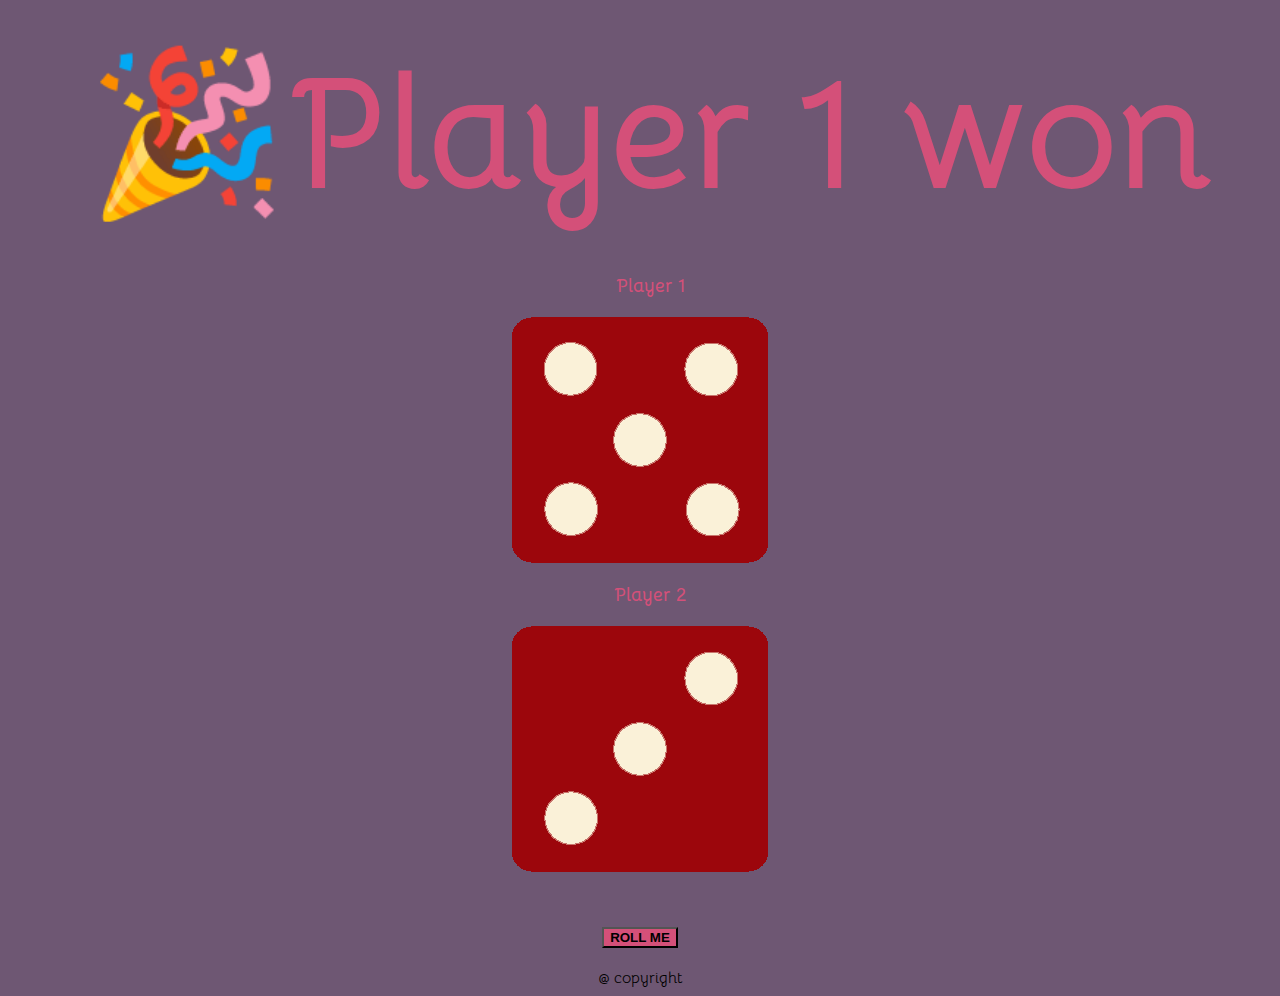
<file: AP PRACTICALS/dice game using DOM in js/index.html>
<!DOCTYPE html>
<html lang="en" dir="ltr">
  <head>
    <meta charset="utf-8" />
    <title>ONLY FOR FUN</title>
    <link
      rel="stylesheet"
      href="https://stackpath.bootstrapcdn.com/bootstrap/4.5.0/css/bootstrap.min.css"
      integrity="sha384-9aIt2nRpC12Uk9gS9baDl411NQApFmC26EwAOH8WgZl5MYYxFfc+NcPb1dKGj7Sk"
      crossorigin="anonymous"
    />
    <link rel="stylesheet" href="styles.css" />
    <script
      src="https://code.jquery.com/jquery-3.5.1.slim.min.js"
      integrity="sha384-DfXdz2htPH0lsSSs5nCTpuj/zy4C+OGpamoFVy38MVBnE+IbbVYUew+OrCXaRkfj"
      crossorigin="anonymous"
    ></script>
    <script
      src="https://cdn.jsdelivr.net/npm/popper.js@1.16.0/dist/umd/popper.min.js"
      integrity="sha384-Q6E9RHvbIyZFJoft+2mJbHaEWldlvI9IOYy5n3zV9zzTtmI3UksdQRVvoxMfooAo"
      crossorigin="anonymous"
    ></script>
    <script
      src="https://stackpath.bootstrapcdn.com/bootstrap/4.5.0/js/bootstrap.min.js"
      integrity="sha384-OgVRvuATP1z7JjHLkuOU7Xw704+h835Lr+6QL9UvYjZE3Ipu6Tp75j7Bh/kR0JKI"
      crossorigin="anonymous"
    ></script>
    <link href="https://fonts.googleapis.com/css2?family=Bellota:ital,wght@1,700&display=swap" rel="stylesheet">
  </head>
  <body>
    <div class="container-fluid">
      <h1 class="shadow p-3 mb-5 rounded">The Rolling Dice</h1>
      <div class="row">
        <div class="col-lg-6 col-md-12 dice1">
          <h3>Player 1</h3>
          <img src="images/dice6.png">
        </div>
        <div class="col-lg-6 col-md-12 dice2">
          <h3>Player 2</h3>
          <img src="images/dice6.png">
        </div>
      </div>
      <div class="button">
        <form action="index.html">
        <button class="btn btn-lg btn-outline-dark font">ROLL ME</button>
        </form>
      </div>
    </div>
    <footer>@ copyright</footer>
    <script src="index.js"></script>
    </body>
</html>
</file>
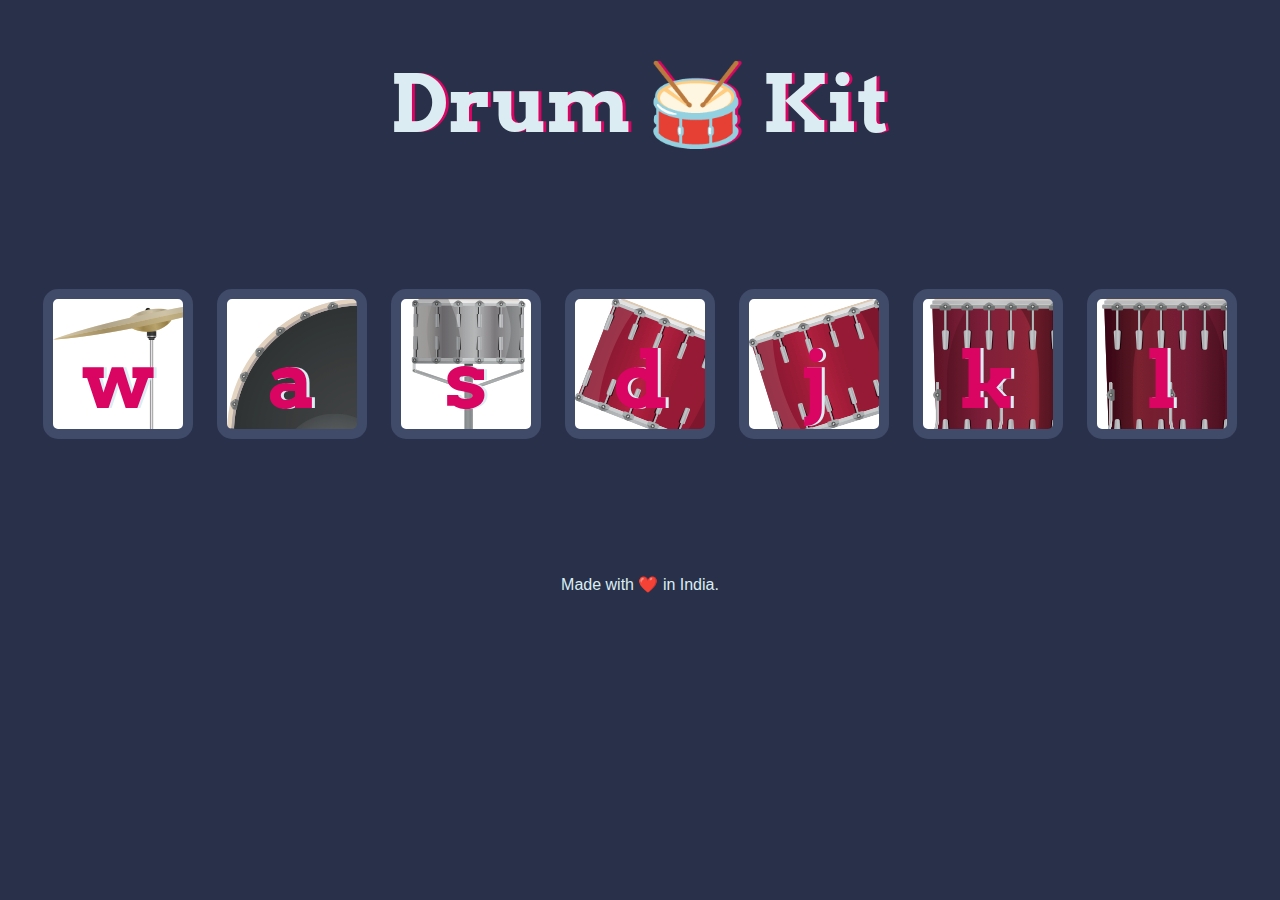
<file: AP PRACTICALS/Drum Kit  using js/index.html>
<!DOCTYPE html>
<html lang="en" dir="ltr">

<head>
  <meta charset="utf-8">
  <title>Drum Kit</title>
  <link rel="stylesheet" href="styles.css">
  <link href="https://fonts.googleapis.com/css?family=Arvo" rel="stylesheet">
</head>

<body>

  <h1 id="title">Drum 🥁 Kit</h1>
  <div class="set">
    <button class="w drum">w</button>
    <button class="a drum">a</button>
    <button class="s drum">s</button>
    <button class="d drum">d</button>
    <button class="j drum">j</button>
    <button class="k drum">k</button>
    <button class="l drum">l</button>
  </div>


  <footer>
    Made with ❤️ in India.
  </footer>
  <script src="index.js"></script>
</body>

</html>
</file>
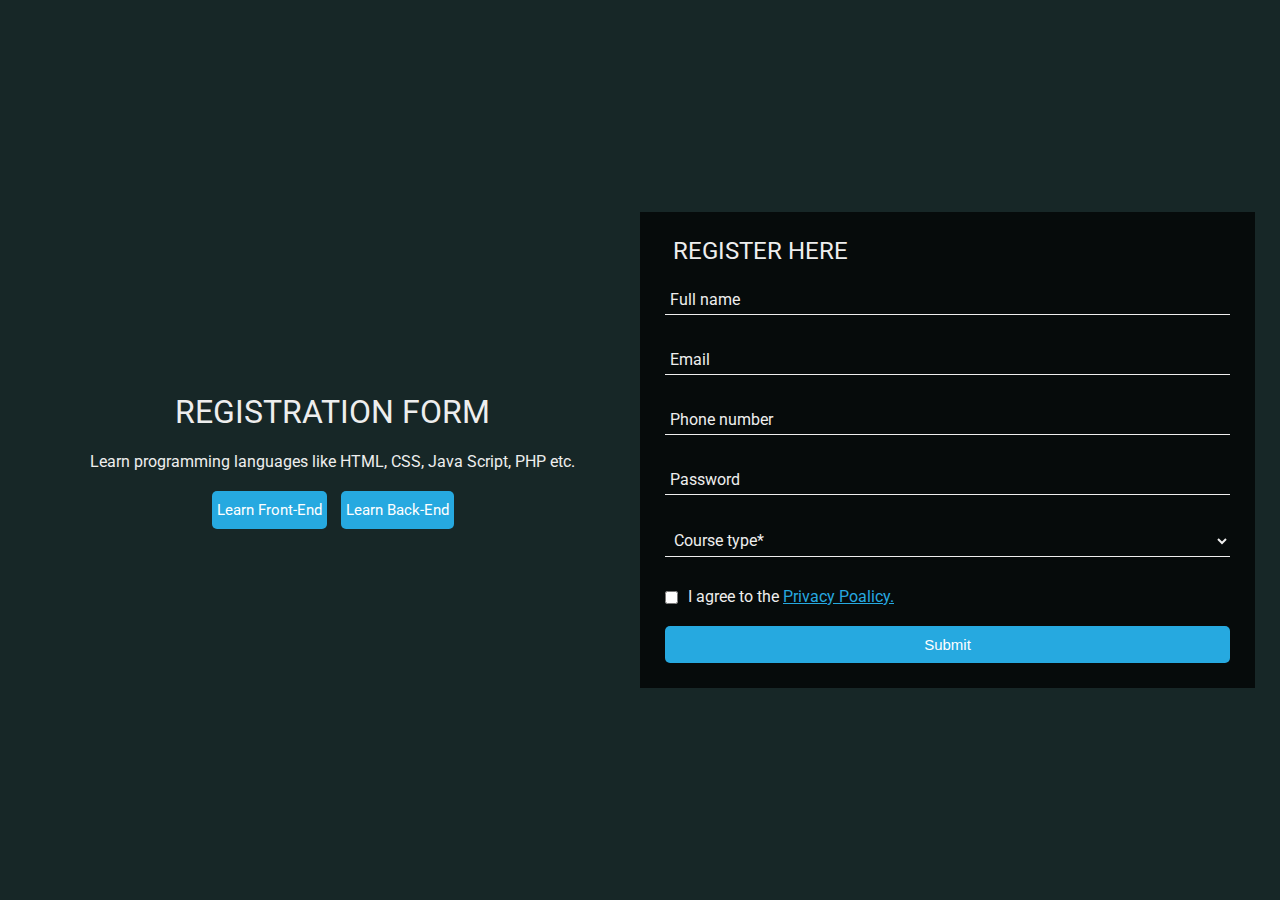
<file: AP PRACTICALS/1). creating a html web page forms/html form.html>
<!DOCTYPE html>
<html>
  <head>
    <title>Educational registration form</title>
    <link href="https://fonts.googleapis.com/css?family=Roboto:300,400,500,700" rel="stylesheet">
    <link rel="stylesheet" href="html form.css">
  </head>
  <body>
    <div class="main-block">
      <div class="left-part">
        <h1>Registration Form</h1>
        <p>Learn programming languages like HTML, CSS, Java Script, PHP etc.</p>
        <div class="btn-group">
          <a class="btn-item" href="">Learn Front-End</a>
          <a class="btn-item" href="">Learn Back-End</a>
        </div>
      </div>
      <form action="">
        <div class="title">
          <h2>Register here</h2>
        </div>
        <div class="info">
          <input class="fname" type="text" name="name" placeholder="Full name">
          <input type="text" name="name" placeholder="Email">
          <input type="text" name="name" placeholder="Phone number">
          <input type="password" name="name" placeholder="Password">
          <select>
            <option value="course-type" selected>Course type*</option>
            <option value="short-courses">Short courses</option>
            <option value="featured-courses">Featured courses</option>
            <option value="undergraduate">Undergraduate</option>
            <option value="diploma">Diploma</option>
            <option value="certificate">Certificate</option>
            <option value="masters-degree">Masters degree</option>
            <option value="postgraduate">Postgraduate</option>
          </select>
        </div>
        <div class="checkbox">
          <input type="checkbox" name="checkbox"><span>I agree to the <a href="">Privacy Poalicy.</a></span>
        </div>
        <button type="submit" href="">Submit</button>
      </form>
    </div>
  </body>
</html>
</file>
<file: AP PRACTICALS/dice game using DOM in js/styles.css>
body{
  text-align: center;
  font-family: 'Bellota', cursive;
  background-color: #6e5773;
}

h1{
  font-size: 10rem;
  margin: 0px 10px 10px 30px;
  padding: 25px 10px;
  color: #d45079;
  font-weight: 900;
}
h3{
  margin: 5px 10px 10px 30px;
  padding: 5px 10px;
  color: #d45079;
  font-weight: 900;
}

.button{
  padding: 45px 20px 20px 20px;
}

.font{
  font-weight: bold;
  background-color: #d45079;
}
</file>
<file: AP PRACTICALS/Drum Kit  using js/styles.css>
body {
  text-align: center;
  background-color: #283149;
}

h1 {
  font-size: 5rem;
  color: #DBEDF3;
  font-family: "Arvo", cursive;
  text-shadow: 3px 0 #DA0463;

}

footer {
  color: #DBEDF3;
  font-family: sans-serif;
}

.w {
  background-image: url("images/crash.png") ;
}

.a {
  background-image: url("images/kick.png") ;
}

.s {
  background-image: url("images/snare.png") ;
}

.d {
  background-image: url("images/tom1.png") ;
}

.j {
  background-image: url("images/tom2.png") ;
}

.k {
  background-image: url("images/tom3.png") ;
}

.l {
  background-image: url("images/tom4.png") ;
  background-color: transparent;
}

.set {
  margin: 10% auto;
}

.game-over {
  background-color: red;
  opacity: 0.8;
}

.pressed {
  box-shadow: 0 3px 4px 0 #DBEDF3;
  opacity: 0.5;
}

.red {
  color: red;
}

.drum {
  outline: none;
  border: 10px solid #404B69;
  font-size: 5rem;
  font-family: 'Arvo', cursive;
  line-height: 2;
  font-weight: 900;
  color: #DA0463;
  text-shadow: 3px 0 #DBEDF3;
  border-radius: 15px;
  display: inline-block;
  width: 150px;
  height: 150px;
  text-align: center;
  margin: 10px;
  background-color: white;
}
</file>
<file: AP PRACTICALS/1). creating a html web page forms/html form.css>
html, body {
    min-height: 100%;
    }
    body, div, form, input, select, p { 
    padding: 0;
    margin: 0;
    outline: none;
    font-family: Roboto, Arial, sans-serif;
    font-size: 16px;
    color: #eee;
    }
    body {
    background-color: darkslategrey;
    background-size: cover;
    }
    h1, h2 {
    text-transform: uppercase;
    font-weight: 400;
    }
    h2 {
    margin: 0 0 0 8px;
    }
    .main-block {
    display: flex;
    flex-direction: column;
    justify-content: center;
    align-items: center;
    height: 100%;
    padding: 25px;
    background: rgba(0, 0, 0, 0.5); 
    }
    .left-part, form {
    padding: 25px;
    }
    .left-part {
    text-align: center;
    }
    .fa-graduation-cap {
    font-size: 72px;
    }
    form {
    background: rgba(0, 0, 0, 0.7); 
    }
    .title {
    display: flex;
    align-items: center;
    margin-bottom: 20px;
    }
    .info {
    display: flex;
    flex-direction: column;
    }
    input, select {
    padding: 5px;
    margin-bottom: 30px;
    background: transparent;
    border: none;
    border-bottom: 1px solid #eee;
    }
    input::placeholder {
    color: #eee;
    }
    option:focus {
    border: none;
    }
    option {
    background: black; 
    border: none;
    }
    .checkbox input {
    margin: 0 10px 0 0;
    vertical-align: middle;
    }
    .checkbox a {
    color: #26a9e0;
    }
    .checkbox a:hover {
    color: #85d6de;
    }
    .btn-item, button {
    padding: 10px 5px;
    margin-top: 20px;
    border-radius: 5px; 
    border: none;
    background: #26a9e0; 
    text-decoration: none;
    font-size: 15px;
    font-weight: 400;
    color: #fff;
    }
    .btn-item {
    display: inline-block;
    margin: 20px 5px 0;
    }
    button {
    width: 100%;
    }
    button:hover, .btn-item:hover {
    background: #85d6de;
    }
    @media (min-width: 568px) {
    html, body {
    height: 100%;
    }
    .main-block {
    flex-direction: row;
    height: calc(100% - 50px);
    }
    .left-part, form {
    flex: 1;
    height: auto;
    }
    }
</file>
